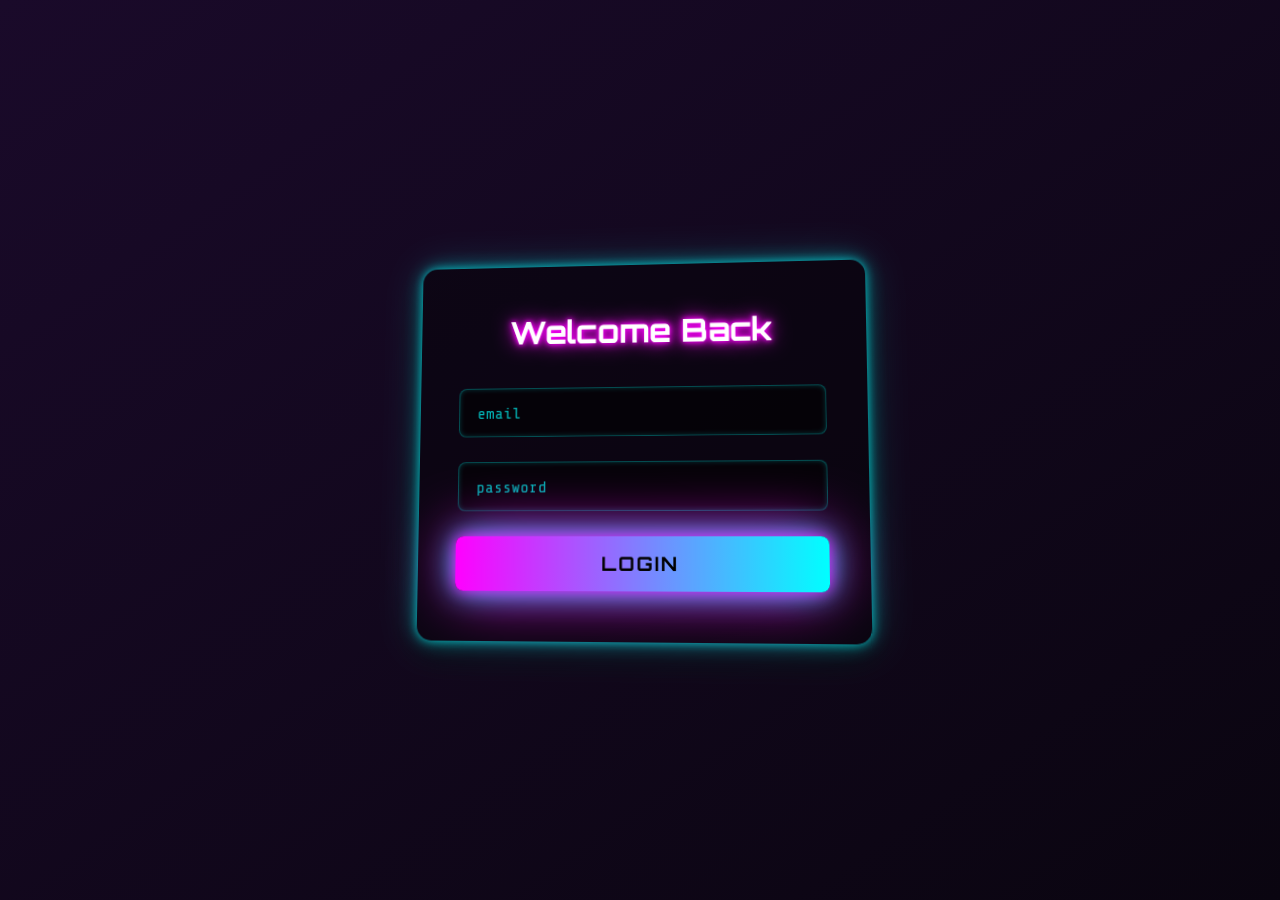
<file: index.html>
<!DOCTYPE html>
<html>
<head>
    <meta charset="UTF-8">
    <meta name="viewport" content="width=device-width, initial-scale=1.0">
    <title>Login Page</title>
    <link rel="stylesheet" href="style.css">
    
    <link href="https://fonts.googleapis.com/css2?family=Orbitron:wght@400;700&family=Share+Tech+Mono&display=swap" rel="stylesheet">
</head>
<body>

    <form class="login-container" action="profile.html">
        <h2 class="welcome-text">Welcome Back</h2>

        <input type="email" placeholder="email">
        <input type="password" placeholder="password">
        <button type="submit">login</button>
    </form>

</body>
</html>
</file>
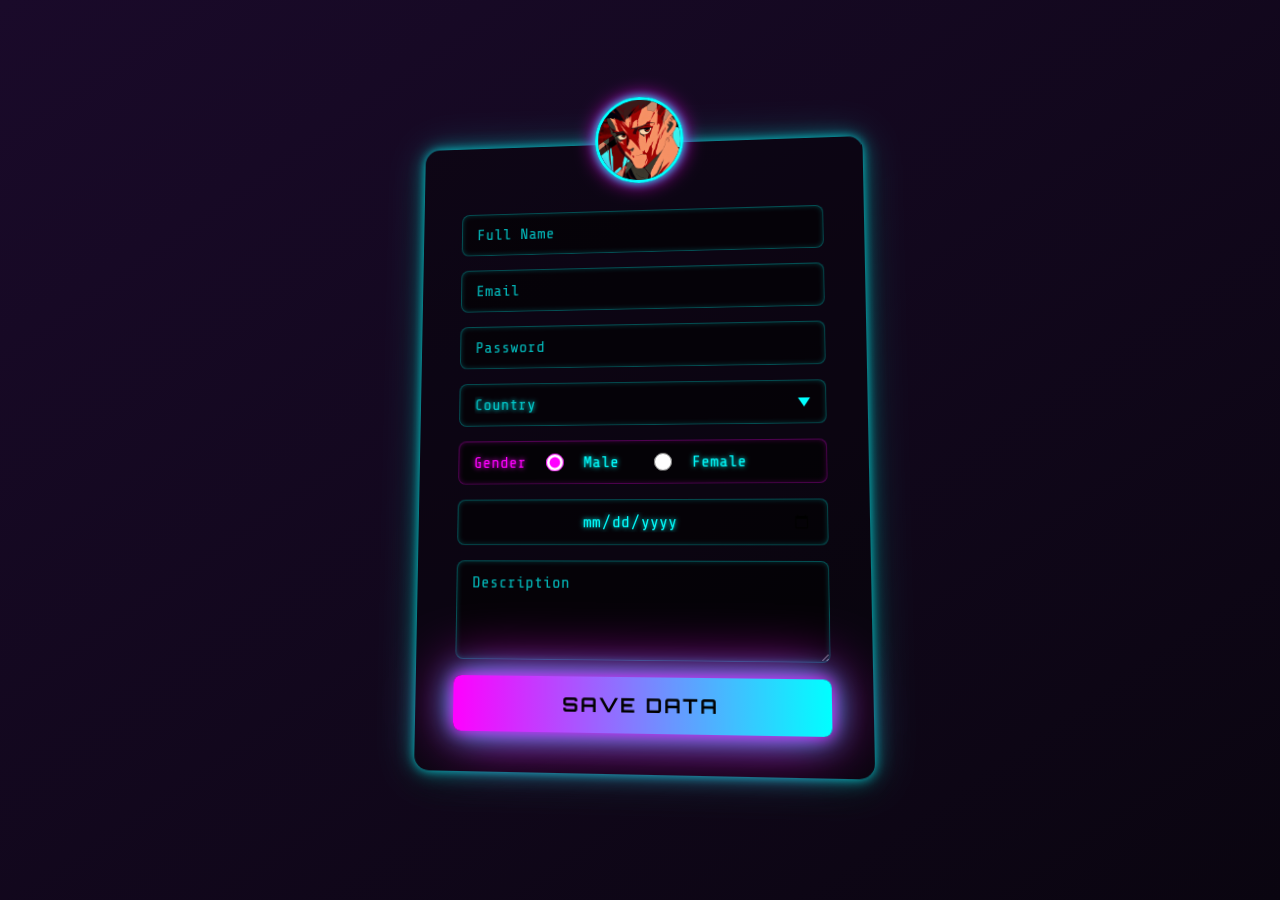
<file: profile.html>
<!DOCTYPE html>
<html lang="en">
<head>
    <meta charset="UTF-8">
    <meta name="viewport" content="width=device-width, initial-scale=1.0">
    <title>Profile Page</title>
    <link rel="stylesheet" href="style.css">
    <link href="https://fonts.googleapis.com/css2?family=Orbitron:wght@400;700&family=Share+Tech+Mono&display=swap" rel="stylesheet">
</head>
<body>

    <form class="form-container" action="#" method="post">
        <img src="images/avatar.png" alt="Profile Picture" class="profile-img">

        <input type="text" placeholder="Full Name">
        <input type="email" placeholder="Email">
        <input type="password" placeholder="Password">
        
        <select>
            <option disabled selected>Country</option>
            <option value="morocco">Morocco</option>
            <option value="algeria">Algeria</option>
            <option value="usa">USA</option>
            <option value="other">Other</option>
        </select>

        <div class="input-group gender-group">
            <span>Gender</span>
            <input type="radio" id="male" name="gender" value="male" checked>
            <label for="male">Male</label>
            <input type="radio" id="female" name="gender" value="female">
            <label for="female">Female</label>
        </div>

        <input type="date" value<="01/11/25" class="date-field">

        <textarea placeholder="Description" rows="4"></textarea>

        <button type="submit">SAVE DATA</button>
    </form>

</body>
</html>
</file>
<file: style.css>
* {
  box-sizing: border-box;
  margin: 0;
  padding: 0;
}

body {
  font-family: "Share Tech Mono", monospace;
  display: flex;
  justify-content: center;
  align-items: center;
  min-height: 100vh;

  background: linear-gradient(145deg, #1a0a2a 0%, #0a0510 100%);
  overflow: hidden; /* bach maybanch tawhoj bzf*/
  position: relative;
}

.form-container,
.login-container {
  position: relative;
  width: 100%;
  max-width: 450px;
  background: rgba(0, 0, 0, 0.4);
  border-radius: 15px;
  box-shadow: 0 0 10px rgba(0, 255, 255, 0.6), 0 0 20px rgba(0, 255, 255, 0.4),
    0 0 40px rgba(0, 255, 255, 0.2), 0 15px 30px rgba(0, 0, 0, 0.6);
  transform: perspective(1000px) rotateX(5deg) rotateY(-5deg);
  transform-style: preserve-3d;
  transition: transform 0.3s ease;
  display: flex;
  flex-direction: column;
  font-family: "Share Tech Mono", monospace;
}

.form-container:hover,
.login-container:hover {
  transform: perspective(1000px) rotateX(0deg) rotateY(0deg);
}
/* style dyal pages bjoj */
.form-container input[type="text"],
.form-container input[type="email"],
.form-container input[type="password"],
.form-container input[type="date"],
.form-container select,
.form-container textarea,
.login-container input[type="email"],
.login-container input[type="password"] {
  width: 100%;
  border: 1px solid rgba(0, 255, 255, 0.3);
  border-radius: 8px;
  background-color: rgba(0, 0, 0, 0.6);
  font-family: "Share Tech Mono", monospace;
  color: #00ffff;
  text-shadow: 0 0 5px #00ffff;
  transition: all 0.3s ease;
  box-shadow: inset 0 0 5px rgba(0, 255, 255, 0.2);
}

/* focus dyal pages bjoj */
.form-container input:focus,
.form-container select:focus,
.form-container textarea:focus,
.login-container input:focus {
  outline: none;
  border-color: #ff00ff;
  box-shadow: 0 0 10px #ff00ff, inset 0 0 8px #ff00ff;
  background-color: rgba(0, 0, 0, 0.8);
}

/* placeholder dyalhom bjoj */
.form-container ::placeholder,
.login-container ::placeholder {
  color: rgba(0, 255, 255, 0.7);
  text-shadow: none;
}

/* style dyal button dyalhom bjoj */
.form-container button,
.login-container button {
  width: 100%;
  padding: 15px;
  border: none;
  border-radius: 8px;
  background: linear-gradient(90deg, #ff00ff, #00ffff);
  color: #000;
  font-size: 1.2rem;
  font-family: "Orbitron", sans-serif;
  font-weight: 700;
  cursor: pointer;
  text-transform: uppercase;
  letter-spacing: 2px;
  box-shadow: 0 0 15px #ff00ff, 0 0 30px #00ffff, 0 0 60px #ff00ff;
  transition: all 0.3s ease;
  transform: translateZ(5px);
}

.form-container button:hover,
.login-container button:hover {
  background: linear-gradient(90deg, #00ffff, #ff00ff);
  box-shadow: 0 0 20px #00ffff, 0 0 40px #ff00ff, 0 0 80px #00ffff;
  transform: translateZ(10px) scale(1.02);
}

/* style dyal page lowla  */

.form-container {
  padding: 70px 40px 40px 40px;
  gap: 15px;
}

.form-container input[type="text"],
.form-container input[type="email"],
.form-container input[type="password"],
.form-container input[type="date"],
.form-container select,
.form-container textarea {
  padding: 12px 15px;
  font-size: 1rem;
}

.form-container ::placeholder {
  font-size: 1rem;
}

.profile-img {
  width: 90px;
  height: 90px;
  border-radius: 50%;
  border: 3px solid #00ffff;
  object-fit: cover;
  position: absolute;
  top: -45px;
  left: 50%;
  transform: translateX(-50%) translateZ(10px);
  box-shadow: 0 0 10px #00ffff, 0 0 20px #ff00ff;
}

.form-container select {
  color: rgba(0, 255, 255, 0.7);
  appearance: none;
  background-image: url("data:image/svg+xml;charset=US-ASCII,%3Csvg%20xmlns%3D%22http%3A%2F%2Fwww.w3.org%2F2000%2Fsvg%22%20viewBox%3D%220%200%20256%20448%22%20enable-background%3D%22new%200%200%20256%20448%22%3E%3Cpath%20fill%3D%22%2300FFFF%22%20d%3D%22M255.898%20128L128%20320%200.102%20128z%22%2F%3E%3C%2Fsvg%3E");
  background-repeat: no-repeat;
  background-position: right 15px center;
  background-size: 12px;
  padding-right: 40px;
}

.form-container select:focus {
  color: #00ffff;
}

.date-field {
  text-align: center;
  color: #00ffff;
  font-weight: normal;
}

.gender-group {
  display: flex;
  align-items: center;
  padding: 12px 15px;
  border-radius: 8px;
  background-color: rgba(0, 0, 0, 0.7);
  border: 1px solid rgba(255, 0, 255, 0.3);
  color: #ff00ff;
  font-weight: normal;
  gap: 20px;
  box-shadow: inset 0 0 5px rgba(255, 0, 255, 0.2);
}

.gender-group span {
  color: #ff00ff;
  text-shadow: 0 0 5px #ff00ff;
}

.gender-group label {
  color: #00ffff;
  font-weight: normal;
  margin-right: 15px;
  text-shadow: 0 0 5px #00ffff;
}

.gender-group input[type="radio"] {
  accent-color: #ff00ff;
  width: 18px;
  height: 18px;
  transform: translateZ(2px);
}

/* === style dyal page tanya=== */

.login-container {
  padding: 50px 40px;
  gap: 25px;
}

.welcome-text {
  font-family: "Orbitron", sans-serif;
  font-size: 2rem;
  font-weight: 700;
  text-align: center;
  color: #fff;
  text-shadow: 0 0 5px #ff00ff, 0 0 10px #ff00ff, 0 0 20px #ff00ff;
  margin-bottom: 10px;
  transform: translateZ(10px);
}

.login-container input[type="email"],
.login-container input[type="password"] {
  padding: 14px 18px;
  font-size: 1.1rem;
}

.login-container ::placeholder {
  font-size: 1rem;
}
</file>
